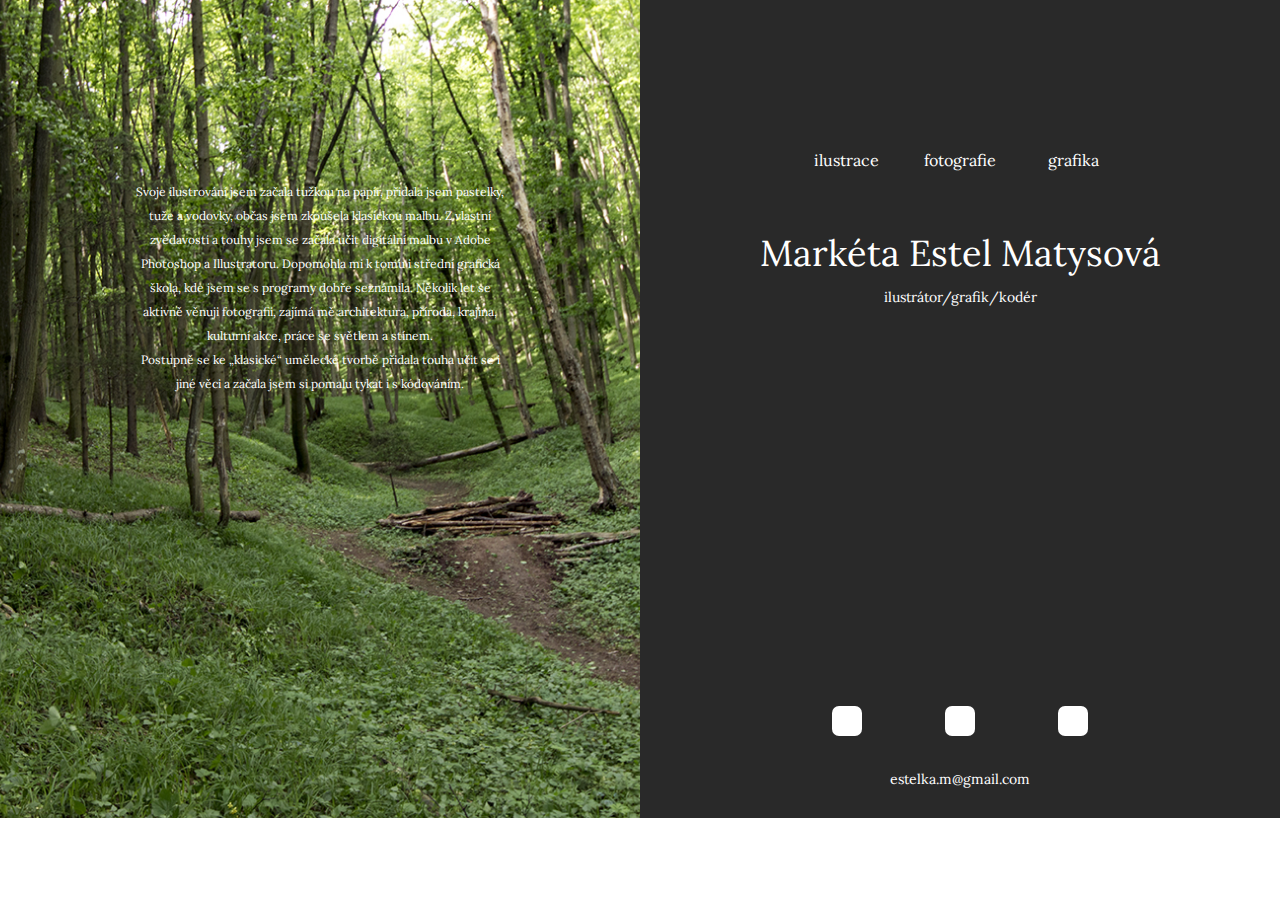
<file: index.html>
<!DOCTYPE html>
<html lang="en">
<head>
    <meta charset="UTF-8">
    <meta http-equiv="X-UA-Compatible" content="IE=edge">
    <meta name="viewport" content="width=device-width, initial-scale=1.0">
    
    <link rel="preconnect" href="https://fonts.googleapis.com">
    <link rel="preconnect" href="https://fonts.gstatic.com" crossorigin>
    <link href="https://fonts.googleapis.com/css2?family=Lora:ital,wght@0,400;0,700;1,400;1,700&display=swap" rel="stylesheet"> 

    <link rel="stylesheet" type="text/css" href="style.css">
    
    <title>EstelArt</title> 
</head>
<body>

    <div class="page_home">
        
        <div class="text_uvod">
            <p class="text_aboutme">Svoje ilustrování jsem začala tužkou na papír, přidala jsem pastelky, tuže a vodovky, občas jsem zkoušela klasickou malbu. Z vlastní zvědavosti a touhy jsem se začala učit digitální malbu v Adobe Photoshop a Illustratoru. Dopomohla mi k tomu i střední grafická škola, kde jsem se s programy dobře seznámila. Několik let se aktivně věnuji fotografii, zajímá mě architektura, příroda, krajina, kulturní akce, práce se světlem a stínem.<br>
            Postupně se ke „klasické“ umělecké tvorbě přidala touha učit se i jiné věci a začala jsem si pomalu tykat i s kódováním.</p>
        </div>

        <div class="rightside">

            <div>    
                <ul class="menu">
                    <li><a class="menu_item" href="ilustrace.html">ilustrace</a></li>
                    <li><a class="menu_item" href="fotografie.html">fotografie</a></li>
                    <li><a class="menu_item" href="grafika.html">grafika</a></li>
                </ul>
            </div>

            <div class="header">
                <h2 class="name">Markéta Estel Matysová</h2>
                <p class="jobs">ilustrátor/grafik/kodér</p>
            </div>

            <footer class="footer">
                <div>    
                    <ul class="icon_menu">
                        <li><a class="fb_icon" href="#"></a></li>
                        <li><a class="ig_icon" href="#"></a></li>
                        <li><a class="be_icon" href="#"></a></li>
                    </ul>
                </div>    

                <p class="e-mail">estelka.m@gmail.com</p>
            </footer>

        </div>

            <!--

                <div class="galerie">
                    <a data-fslightbox href="images/galerie/foto01.jpg"><img src="images/galerie/foto01_small.jpg" alt="foto01"></a>
                    <a data-fslightbox href="images/galerie/foto02.jpg"><img src="images/galerie/foto02_small.jpg" alt="foto02"></a>
                    <a data-fslightbox href="images/galerie/foto03.jpg"><img src="images/galerie/foto03_small.jpg" alt="foto03"></a>
                    <a data-fslightbox href="images/galerie/foto04.jpg"><img src="images/galerie/foto04_small.jpg" alt="foto04"></a>
                    <a data-fslightbox href="images/galerie/foto05.jpg"><img src="images/galerie/foto05_small.jpg" alt="foto05"></a>
                    <a data-fslightbox href="images/galerie/foto06.jpg"><img src="images/galerie/foto06_small.jpg" alt="foto06"></a>
                </div>

                <script src="fslightbox.js"></script> -->

    </div>
</body>
</html>
</file>
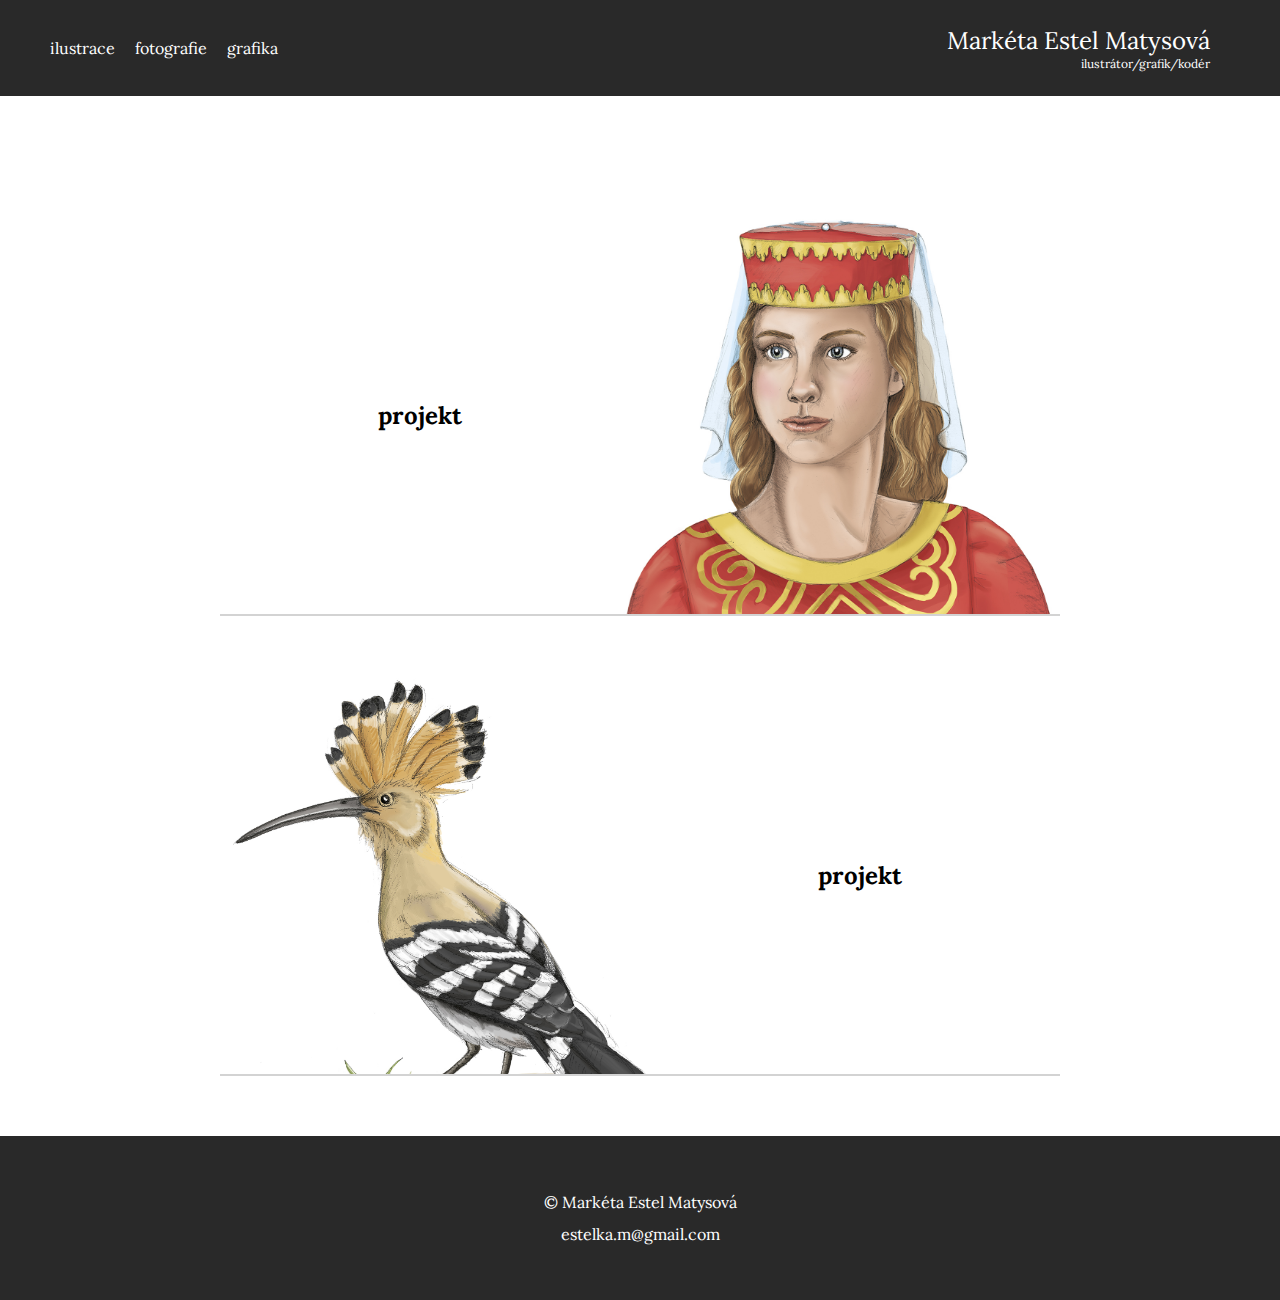
<file: ilustrace.html>
<!DOCTYPE html>
<html lang="en">
<head>
    <meta charset="UTF-8">
    <meta http-equiv="X-UA-Compatible" content="IE=edge">
    <meta name="viewport" content="width=device-width, initial-scale=1.0">
    
    <link rel="preconnect" href="https://fonts.googleapis.com">
    <link rel="preconnect" href="https://fonts.gstatic.com" crossorigin>
    <link href="https://fonts.googleapis.com/css2?family=Lora:ital,wght@0,400;0,700;1,400;1,700&display=swap" rel="stylesheet"> 

    <link rel="stylesheet" type="text/css" href="style.css">
    
    <title>EstelArt</title> 
</head>
<body>

    <div class="headerLine">
        <div>    
            <ul class="menuLine">
                <li><a class="menuLine_item" href="ilustrace.html">ilustrace</a></li>
                <li><a class="menuLine_item" href="fotografie.html">fotografie</a></li>
                <li><a class="menuLine_item" href="grafika.html">grafika</a></li>
            </ul>
        </div>

        <div class="nameLine_texts">
            <h2 class="nameLine">Markéta Estel Matysová</h2>
            <p class="jobsLine">ilustrátor/grafik/kodér</p>
        </div>
    </div>

    <div class="projectLeft">
        <h2 class="projectLeft_name">projekt</h2>
        <div class="projectLeft_picture"></div>
    </div>

    <div class="projectRight">
        <div class="projectRight_picture"></div>
        <h2 class="projectRight_name">projekt</h2>
    </div>

    <footer>
        <p class="copyright_footer">© Markéta Estel Matysová <br>
        estelka.m@gmail.com</p>
    </footer>


</body>
</html>
</file>
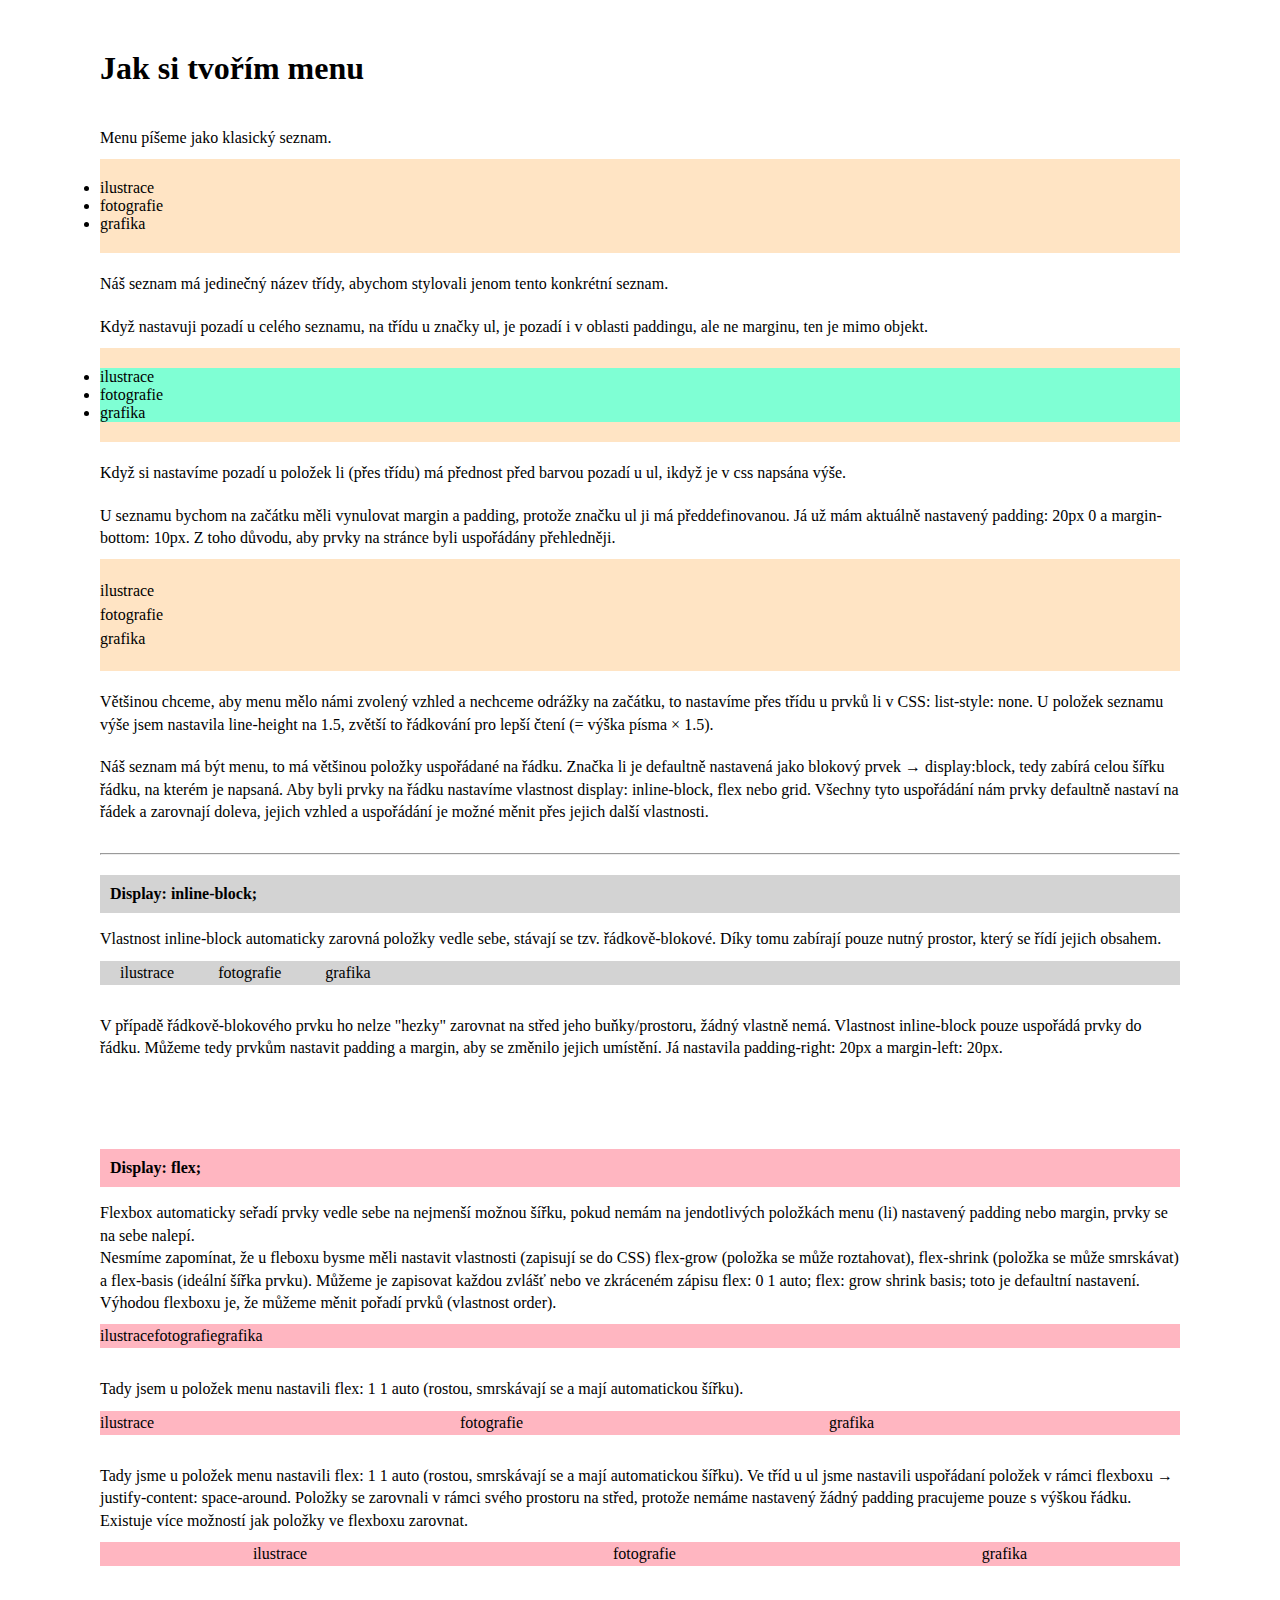
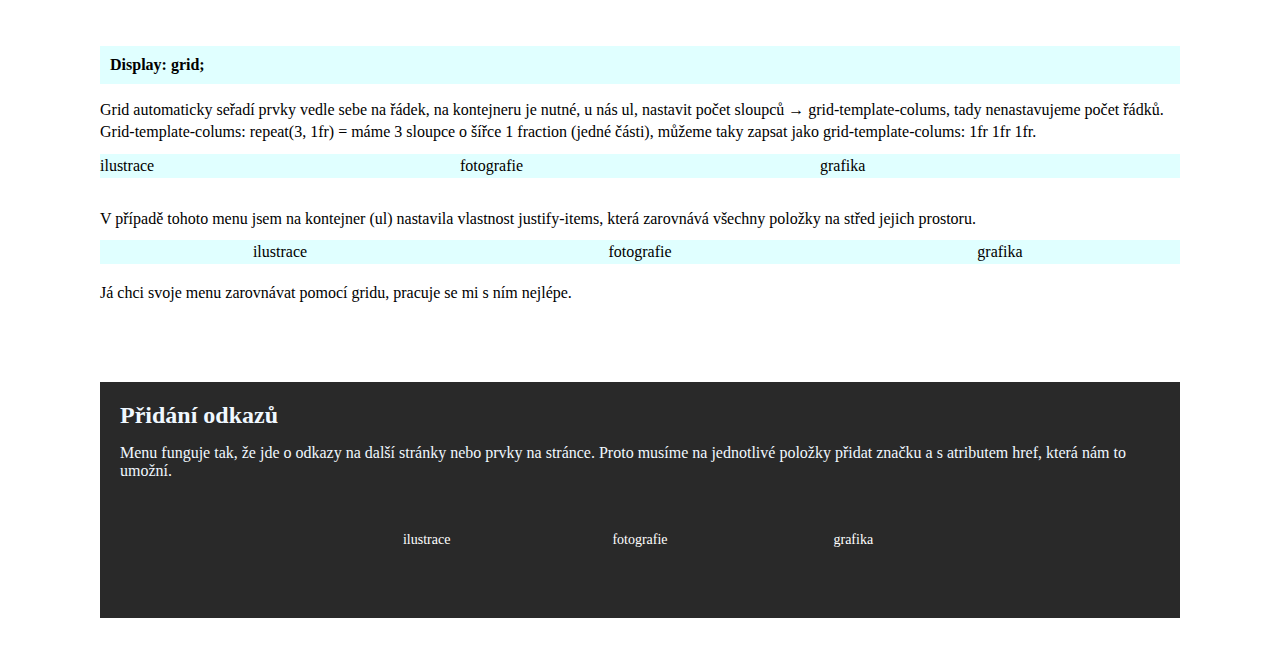
<file: menu.html>
<!DOCTYPE html>
<html lang="en">
<head>
    <meta charset="UTF-8">
    <meta http-equiv="X-UA-Compatible" content="IE=edge">
    <meta name="viewport" content="width=device-width, initial-scale=1.0">

    <link rel="stylesheet" href="menu.css">

    <title>Menu</title>
</head>
<body>
    <h1 class="nadpis">Jak si tvořím menu</h1>

    <p class="text">Menu píšeme jako klasický seznam.</p>

    <ul class="seznam">
        <li>ilustrace</li>
        <li>fotografie</li>
        <li>grafika</li>
    </ul>

    <p class="text">Náš seznam má jedinečný název třídy, abychom stylovali jenom tento konkrétní seznam.</p>

    <p class="text">Když nastavuji pozadí u celého seznamu, na třídu u značky ul, je pozadí i v oblasti paddingu, ale ne marginu, ten je mimo objekt.</p>

    <ul class="seznam">
        <li class="seznam_item">ilustrace</li>
        <li class="seznam_item">fotografie</li>
        <li class="seznam_item">grafika</li>
    </ul>

    <p class="text">Když si nastavíme pozadí u položek li (přes třídu) má přednost před barvou pozadí u ul, ikdyž je v css napsána výše.</p>

    <p class="text">U seznamu bychom na začátku měli vynulovat margin a padding, protože značku ul ji má předdefinovanou. Já už mám aktuálně nastavený padding: 20px 0 a margin-bottom: 10px. Z toho důvodu, aby prvky na stránce byli uspořádány přehledněji.</p>
    
    <ul class="seznam_02">
        <li class="seznam_item_02">ilustrace</li>
        <li class="seznam_item_02">fotografie</li>
        <li class="seznam_item_02">grafika</li>
    </ul>

    <p class="text">Většinou chceme, aby menu mělo námi zvolený vzhled a nechceme odrážky na začátku, to nastavíme přes třídu u prvků li v CSS: list-style: none. U položek seznamu výše jsem nastavila line-height na 1.5, zvětší to řádkování pro lepší čtení (= výška písma × 1.5).</p>

    <p class="text">Náš seznam má být menu, to má většinou položky uspořádané na řádku. Značka li je defaultně nastavená jako blokový prvek → display:block, tedy zabírá celou šířku řádku, na kterém je napsaná. Aby byli prvky na řádku nastavíme vlastnost display: inline-block, flex nebo grid. Všechny tyto uspořádání nám prvky defaultně nastaví na řádek a zarovnají doleva, jejich vzhled a uspořádání je možné měnit přes jejich další vlastnosti.</p>

    <hr class="line">

    <div class="align_items">
        <h4 class="small_nadpis_inlineb">Display: inline-block;</h4>

        <p class="text">Vlastnost inline-block automaticky zarovná položky vedle sebe, stávají se tzv. řádkově-blokové. Díky tomu zabírají pouze nutný prostor, který se řídí jejich obsahem.</p>
        
        <ul class="seznam_inlineb">
            <li class="seznam_item_inlineb">ilustrace</li>
            <li class="seznam_item_inlineb">fotografie</li>
            <li class="seznam_item_inlineb">grafika</li>
        </ul>

        <p class="text">V případě řádkově-blokového prvku ho nelze "hezky" zarovnat na střed jeho buňky/prostoru, žádný vlastně nemá. Vlastnost inline-block pouze uspořádá prvky do řádku. Můžeme tedy prvkům nastavit padding a margin, aby se změnilo jejich umístění. Já nastavila padding-right: 20px a margin-left: 20px.</p>
    </div>

    <div class="align_items">
        <h4 class="small_nadpis_flex">Display: flex;</h4>

        <p class="text">Flexbox automaticky seřadí prvky vedle sebe na nejmenší možnou šířku, pokud nemám na jendotlivých položkách menu (li) nastavený padding nebo margin, prvky se na sebe nalepí. <br>
        Nesmíme zapomínat, že u fleboxu bysme měli nastavit vlastnosti (zapisují se do CSS) flex-grow (položka se může roztahovat), flex-shrink (položka se může smrskávat) a flex-basis (ideální šířka prvku). Můžeme je zapisovat každou zvlášť nebo ve zkráceném zápisu flex: 0 1 auto; flex: grow shrink basis; toto je defaultní nastavení. Výhodou flexboxu je, že můžeme měnit pořadí prvků (vlastnost order).</p>

        <ul class="seznam_flex">
            <li class="seznam_item_flex">ilustrace</li>
            <li class="seznam_item_flex">fotografie</li>
            <li class="seznam_item_flex">grafika</li>
        </ul>

        <p class="text">Tady jsem u položek menu nastavili flex: 1 1 auto (rostou, smrskávají se a mají automatickou šířku).</p>

        <ul class="seznam_flex">
            <li class="seznam_item_flex02">ilustrace</li>
            <li class="seznam_item_flex02">fotografie</li>
            <li class="seznam_item_flex02">grafika</li>
        </ul>

        <p class="text">Tady jsme u položek menu nastavili flex: 1 1 auto (rostou, smrskávají se a mají automatickou šířku). Ve tříd u ul jsme nastavili uspořádaní položek v rámci flexboxu → justify-content: space-around. Položky se zarovnali v rámci svého prostoru na střed, protože nemáme nastavený žádný padding pracujeme pouze s výškou řádku. Existuje více možností jak položky ve flexboxu zarovnat.</p>

        <ul class="seznam_flex_03">
            <li class="seznam_item_flex03">ilustrace</li>
            <li class="seznam_item_flex03">fotografie</li>
            <li class="seznam_item_flex03">grafika</li>
        </ul>

    </div>

    <div class="align_items">
        
        <h4 class="small_nadpis_grid">Display: grid;</h4>    
        
        <p class="text">Grid automaticky seřadí prvky vedle sebe na řádek, na kontejneru je nutné, u nás ul, nastavit počet sloupců → grid-template-colums, tady nenastavujeme počet řádků. Grid-template-colums: repeat(3, 1fr) = máme 3 sloupce o šířce 1 fraction (jedné části), můžeme taky zapsat jako grid-template-colums: 1fr 1fr 1fr.</p>

        <ul class="seznam_grid">
            <li class="seznam_item_grid">ilustrace</li>
            <li class="seznam_item_grid">fotografie</li>
            <li class="seznam_item_grid">grafika</li>
        </ul>

        <p class="text">V případě tohoto menu jsem na kontejner (ul) nastavila vlastnost justify-items, která zarovnává všechny položky na střed jejich prostoru.</p>

        <ul class="seznam_grid_02">
            <li class="seznam_item_grid_02">ilustrace</li>
            <li class="seznam_item_grid_02">fotografie</li>
            <li class="seznam_item_grid_02">grafika</li>
        </ul>

        <p>Já chci svoje menu zarovnávat pomocí gridu, pracuje se mi s ním nejlépe.</p>
    </div>

    <div class="odkazy">
        <h2 class="odkazy_nadpis">Přidání odkazů</h2>
        <p class="odkazy_text">Menu funguje tak, že jde o odkazy na další stránky nebo prvky na stránce. Proto musíme na jednotlivé položky přidat značku a s atributem href, která nám to umožní.</p>
        
        <div>    
            <ul class="menu">
                <li>
                    <a class="menu_item" href="ilustrace.html">ilustrace</a>
                </li>
                <li>
                    <a class="menu_item" href="fotografie.html">fotografie</a>
                </li>
                <li>
                    <a class="menu_item" href="grafika.html">grafika</a>
                </li>
            </ul>
        </div>
      
    </div>

   

</body>
</html>
</file>
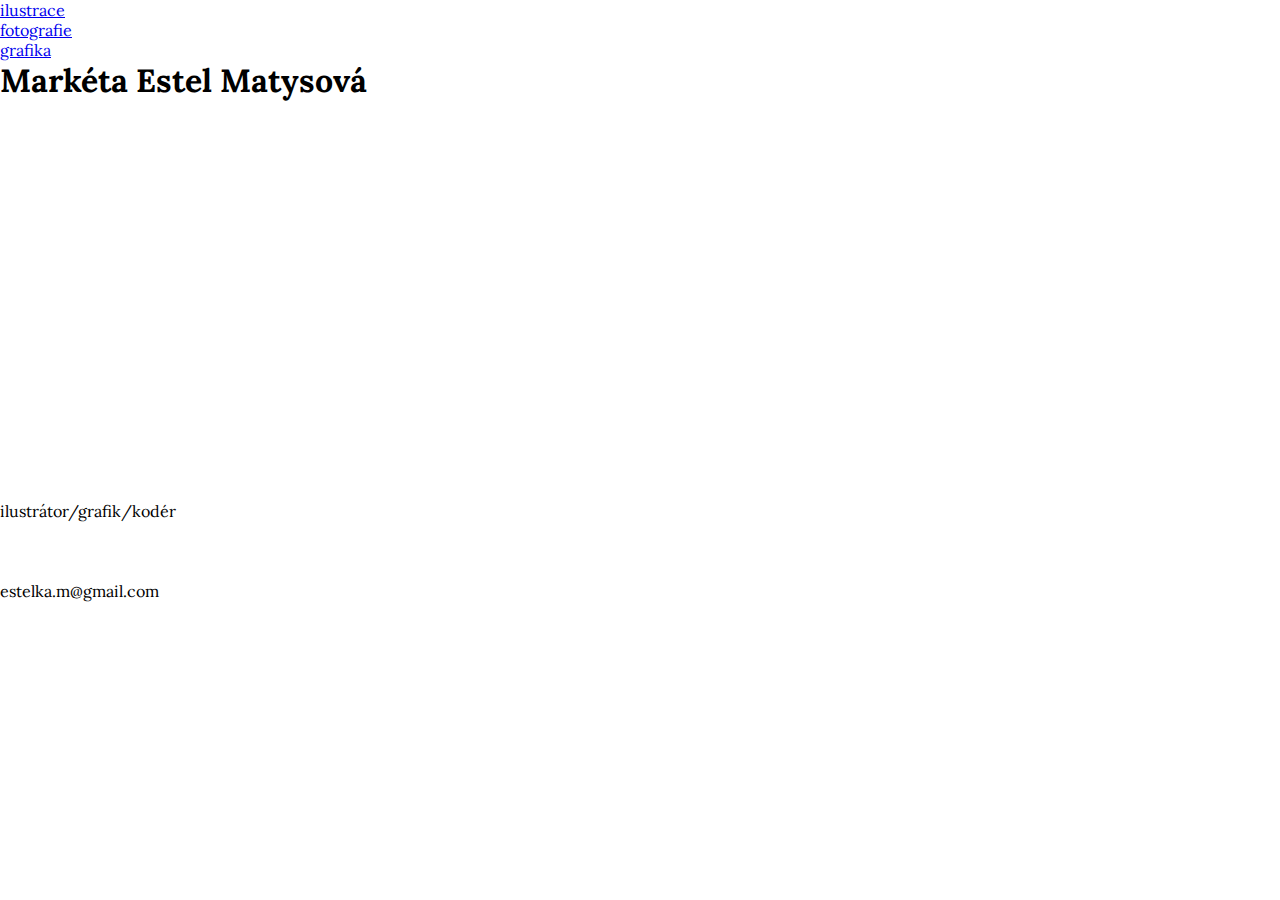
<file: uvod.html>
<!DOCTYPE html>
<html lang="en">
<head>
    <meta charset="UTF-8">
    <meta http-equiv="X-UA-Compatible" content="IE=edge">
    <meta name="viewport" content="width=device-width, initial-scale=1.0">
    
    <link rel="preconnect" href="https://fonts.googleapis.com">
    <link rel="preconnect" href="https://fonts.gstatic.com" crossorigin>
    <link href="https://fonts.googleapis.com/css2?family=Lora:ital,wght@0,400;0,700;1,400;1,700&display=swap" rel="stylesheet"> 

    <link rel="stylesheet" type="text/css" href="style.css">
    
    <title>EstelArt</title> 
</head>
<body>

    <div class="grid_zkouska">
        
        <ul class="grid_mainMenu">
            <li><a class="grid_mainMenu_item" href="#">ilustrace</a></li>
            <li><a class="grid_mainMenu_item" href="#">fotografie</a></li>
            <li><a class="grid_mainMenu_item" href="#">grafika</a></li>
        </ul>

        <div>
            <h1 class="header">Markéta Estel Matysová</h1>

            <p class="description">ilustrátor/grafik/kodér</p>
        </div>

        <div class="footer">
            <ul class="grid_iconMenu">
                <li class="icon"></li>
                <li class="icon"></li>
                <li class="icon"></li>
            </ul>

            <p class="email">estelka.m@gmail.com</p>
        </div>
    </div>

</body>
</html>
</file>
<file: style.css>
html {
  box-sizing: border-box;
}
*,
::before,
::after {
  box-sizing: inherit;
}

* {
  margin: 0;
  padding: 0;
}

body {
  background-color: white;
  max-height: 1024px;
  font-family: 'Lora', serif;
}

/* font-family: 'Lora', serif; regular 400, regular italic 400, bold 700, bold 700 italic */

.page_home {
  display: grid;
  grid-template-columns: repeat(2, 1fr);
} 

.text_uvod {
  background-color: #292929;
  background-image: url(images/les.jpg);
  background-size: cover;
  background-repeat: no-repeat;
  background-position: top center; 
}

.text_aboutme {
  text-align: center;
  font-size: 12px;
  line-height: 2;
  font-weight: 400;
  color: white;
  margin: 180px 130px 0 130px;
  padding: 0;
}

.rightside {
  background-color: #292929;
}

.menu {
  display: grid;
  grid-template-columns: repeat(3, 1fr);
  list-style: none;
  gap: 20px;
  padding: 0;
  margin: 150px 160px 60px 160px;
  justify-items: center;
}

.menu_item {
  padding: 0;
  margin: 0;
  text-decoration: none;
  color: white;
}

.header {
  margin-bottom: 400px;
}

.name {
  font-size: 36px;
  color: white;
  font-weight: 400;
  text-align: center;
  padding: 0;
  margin-bottom: 12px;
}

.jobs {
  font-size: 14px;
  color: white;
  font-weight: 400;
  text-align: center;
}

.footer {
  align-self: end;
}

.icon_menu {
  list-style: none;
  display: grid;
  grid-template-columns: repeat(3, 1fr);
  justify-items: center;
  align-items: center;
  margin: 0 150px;
}

.fb_icon,
.ig_icon,
.be_icon {
  display: inline-block;
  background-color: white;
  width: 30px;
  height: 30px;
  margin: 0 20px;
  border-radius: 7px;
}

.e-mail {
  font-size: 14px;
  font-weight: 400;
  margin: 30px 0;
  text-align: center;
  color: white;
  text-decoration: none;
}



/* CSS pro ILUSTRACE */

.headerLine {
  display: grid;
  grid-template-columns: repeat(2, 1fr);
  background-color: #292929;
  padding: 25px 50px;
  align-items: center;
}

.menuLine {
  display: flex;
  list-style: none;
  gap: 20px;
  padding: 0;
  margin: 0;
  justify-items: center;
}

.menuLine_item {
  padding: 0;
  margin: 0;
  text-decoration: none;
  color: white;
}

.nameLine_texts {
  text-align: right;
  color: white;
  margin-right: 20px;
  line-height: 1,5;
}

.nameLine {
  font-size: 24px;
  font-weight: 400;
}

.jobsLine {
  font-size: 12px;
  font-weight: 400;
}

.projectLeft {
  display: grid;
  grid-template-columns: 400px auto;
  margin: 120px 220px 60px 220px;
  background-color: white;
  height: 400px;
  border-bottom: 2px solid lightgray;
}

.projectLeft_name {
  justify-self: center;
  align-self: center;
}

.projectLeft_picture {
  background-image: url(ilustrace/alzbeta_pomoranska.jpg);
  background-size: cover;
}

.projectRight {
  display: grid;
  grid-template-columns: auto 400px;
  margin: 60px 220px;
  background-color: white;
  height: 400px;
  border-bottom: 2px solid lightgray;
}

.projectRight_name {
  justify-self: center;
  align-self: center;
}

.projectRight_picture {
  background-image: url(ilustrace/dudek_chocholaty.jpg);
  background-size: cover;
}

.copyright_footer {
  color: white;
  background-color: #292929;
  margin: 30px auto;
  padding: 50px 0;
  text-align: center;
  line-height: 2;
}
</file>
<file: menu.css>
html {
    box-sizing: border-box;
}

*,
::before,
::after {
  box-sizing: inherit;
}

* {
  margin: 0;
  padding: 0;
}

body {
    margin: 50px 100px;
}

.nadpis {
    padding-bottom: 30px;
}

.text {
    padding: 10px 0;
    line-height: 1.4;
}

.line {
    margin: 20px 0;
}

.align_items {
    margin-bottom: 80px;
}

.seznam,
.seznam_02 {
    background-color: bisque;
    padding: 20px 0;
    margin-bottom: 10px;
}

.seznam_item {
    background-color: aquamarine;
    margin: 0;
    padding: 0;
} 

.seznam_item_02 {
    list-style: none;
    line-height: 1.5;
}

.small_nadpis_inlineb,
.small_nadpis_flex,
.small_nadpis_grid {
    margin-bottom: 5px;
    padding: 10px;
}

.small_nadpis_inlineb {
    background-color: lightgrey;
}

.small_nadpis_flex {
    background-color: lightpink;
}

.small_nadpis_grid {
    background-color: lightcyan;
}

.seznam_inlineb {
    background-color: lightgrey;
    margin-bottom: 20px;
}

.seznam_item_inlineb {
    display: inline-block;
    list-style: none;
    line-height: 1.5;
    padding-right: 20px;
    margin-left: 20px;
}

.seznam_flex {
    display: flex;
    background-color: lightpink;
    margin-bottom: 20px;
}

.seznam_flex_03 {
    display: flex;
    background-color: lightpink;
    margin-bottom: 20px;
    justify-content: space-around;
}

.seznam_item_flex {
    list-style: none;
    line-height: 1.5;
}

.seznam_item_flex02 {
    list-style: none;
    line-height: 1.5;
    flex: 1 1 auto;
}

.seznam_item_flex03 {
    list-style: none;
    line-height: 1.5;
    flex: 0 1 auto;
    
}
.seznam_grid {
    display: grid;
    grid-template-columns: repeat(3, 1fr);
    background-color: lightcyan;
    margin-bottom: 20px;
}

.seznam_grid_02 {
    display: grid;
    grid-template-columns: repeat(3, 1fr);
    justify-items: center;
    background-color: lightcyan;
    margin-bottom: 20px;
}

.seznam_item_grid {
    list-style: none;
    line-height: 1.5;
}

.seznam_item_grid_02 {
    list-style: none;
    line-height: 1.5;
}

.odkazy {
    background-color: #292929;
    padding: 20px;
}

.odkazy_nadpis {
    color: aliceblue;
    margin-bottom: 15px;
}

.odkazy_text {
    margin-bottom: 10px;
    color: aliceblue;
}

.seznam_odkazy {
    display: grid;
    grid-template-columns: repeat(3, 1fr);
    justify-items: center;
    margin-bottom: 20px;
}

.seznam_item_ {
    list-style: none;
    line-height: 1.5;
    padding: 10px;
    font-weight: bold;
}

.seznam_item_odkaz {
    text-decoration: none;
    color: aliceblue;
}

.menu {
    list-style: none;
    display: grid;
    grid-template-columns: repeat(3, 1fr);
    justify-items: center;
    margin: 50px 200px;
}

.menu_item {
    text-decoration: none;
    font-size: 14px;
    color: white;
}
</file>
